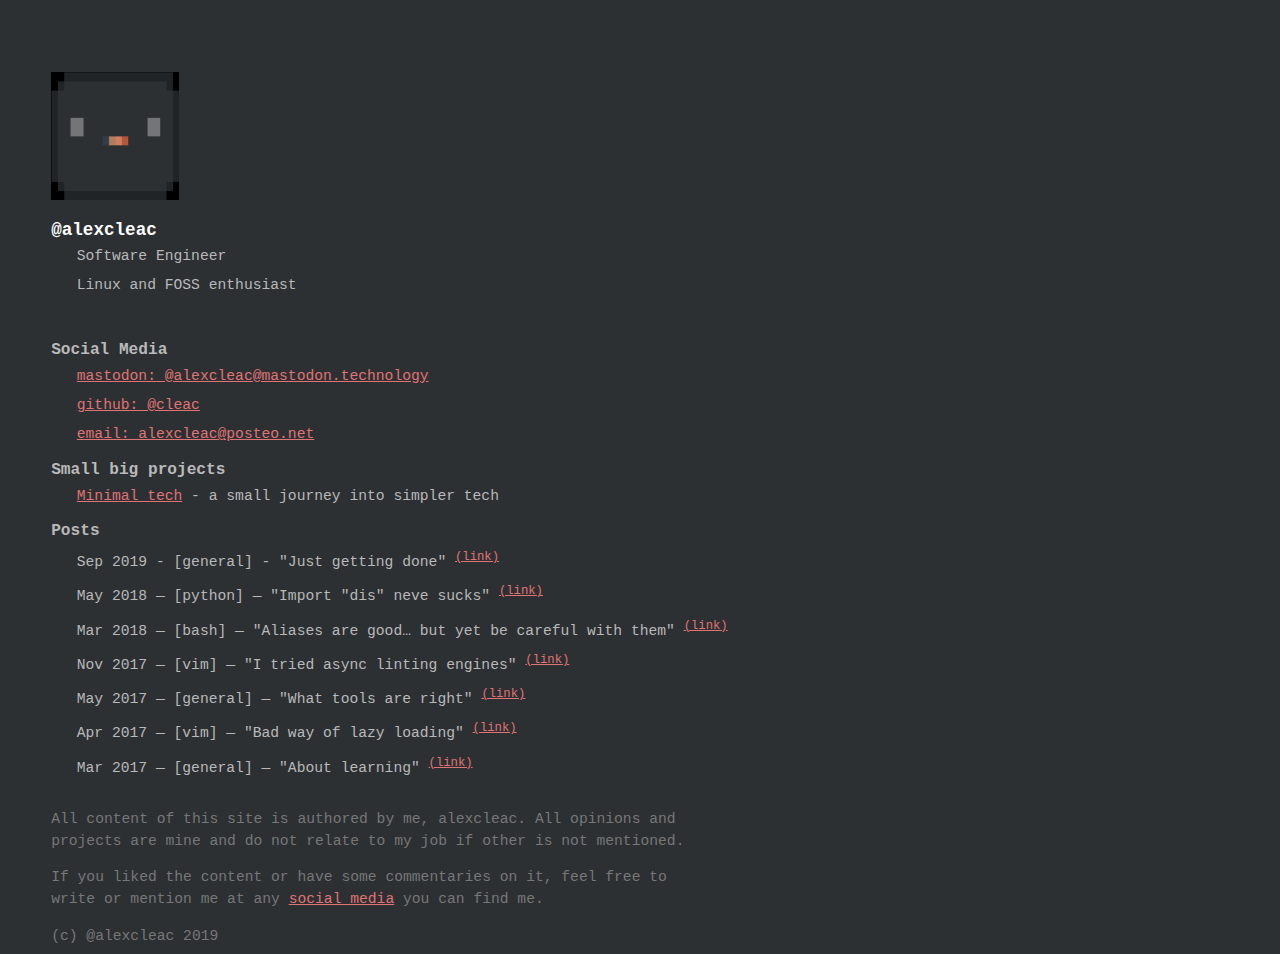
<file: index.html>
<!doctype html>
<html>
  <head>
    <meta charset="utf-8">
    <meta name="viewport" content="width=device-width, initial-scale=1.0">
    <title>@alexcleac</title>
    <link href="/res/stylesheet.css" rel="stylesheet">
    <link rel="preload" href="/res/alexcleac.png">
  </head>
  <body>
    <content>
      <img class="ava" src="/res/alexcleac.png">
      <h1 id="about">@alexcleac</h1>
      <ul>
        <li>Software Engineer</li>
        <li>Linux and FOSS enthusiast</li>
      </ul>
      <br/>
      <h2 id="social">Social Media</h1>
      <ul>
        <li><a rel="me" href="https://mastodon.technology/@alexcleac">mastodon: @alexcleac@mastodon.technology</a></li>
        <li><a rel="me" href="https://github.com/cleac">github: @cleac</a></li>
        <li><a rel="email" href=mailto:alexcleac@posteo.net">email: alexcleac@posteo.net</a></li>
      </ul>
      <h2 id="projects">Small big projects</h2>
      <ul>
        <li><a href="./minimal-tech.html">Minimal tech</a> - a small journey into simpler tech</li>
      </ul>
      <h2 id="posts">Posts</h2>
      <ul>
        <li>
          Sep 2019 - [general] - "Just getting done"
          <sup><a href="https://write.as/alexcleac/just-getting-done">(link)</a></sup>
        </li>
        <li>
          May 2018 — [python] — "Import "dis" neve sucks"
          <sup><a href="https://medium.com/@alexcleac/import-dis-never-sucks-bfd027301a03">(link)</a></sup>
        </li>
        <li>
          Mar 2018 — [bash] — "Aliases are good… but yet be careful with them"
          <sup><a href="https://medium.com/@alexcleac/aliases-are-good-but-yet-be-careful-with-them-6f86e440f3b4">(link)</a></sup>
        </li>
        <li>
          Nov 2017 — [vim] — "I tried async linting engines"
          <sup><a href="https://medium.com/@alexcleac/i-tried-async-linting-engines-f2ea094a2d515">(link)</a></sup>
        </li>
        <li>
          May 2017 — [general] — "What tools are right"
          <sup><a href="https://medium.com/@alexcleac/what-tools-are-right-6e7ac31d6e45">(link)</a></sup>
        </li>
        <li>
          Apr 2017 — [vim] — "Bad way of lazy loading"
          <sup><a href="https://medium.com/@alexcleac/bad-way-of-lazy-loading-f46654dd7dbe">(link)</a></sup>
        </li>
        <li>
          Mar 2017 — [general] — "About learning"
          <sup><a href="https://medium.com/@alexcleac/about-learning-d7982376123a">(link)</a></sup>
        </li>
      </ul>
    </content>
    <footer>
      <p>
        All content of this site is authored by me, alexcleac. All opinions and
        projects are mine and do not relate to my job if other is not mentioned.
      </p>
      <p>
        If you liked the content or have some commentaries on it, feel free to
        write or mention me at any <a href="/index.html#social">social
        media</a> you can find me.
      </p>
      (c) @alexcleac 2019
    </footer>
  </body>
</html>
</file>
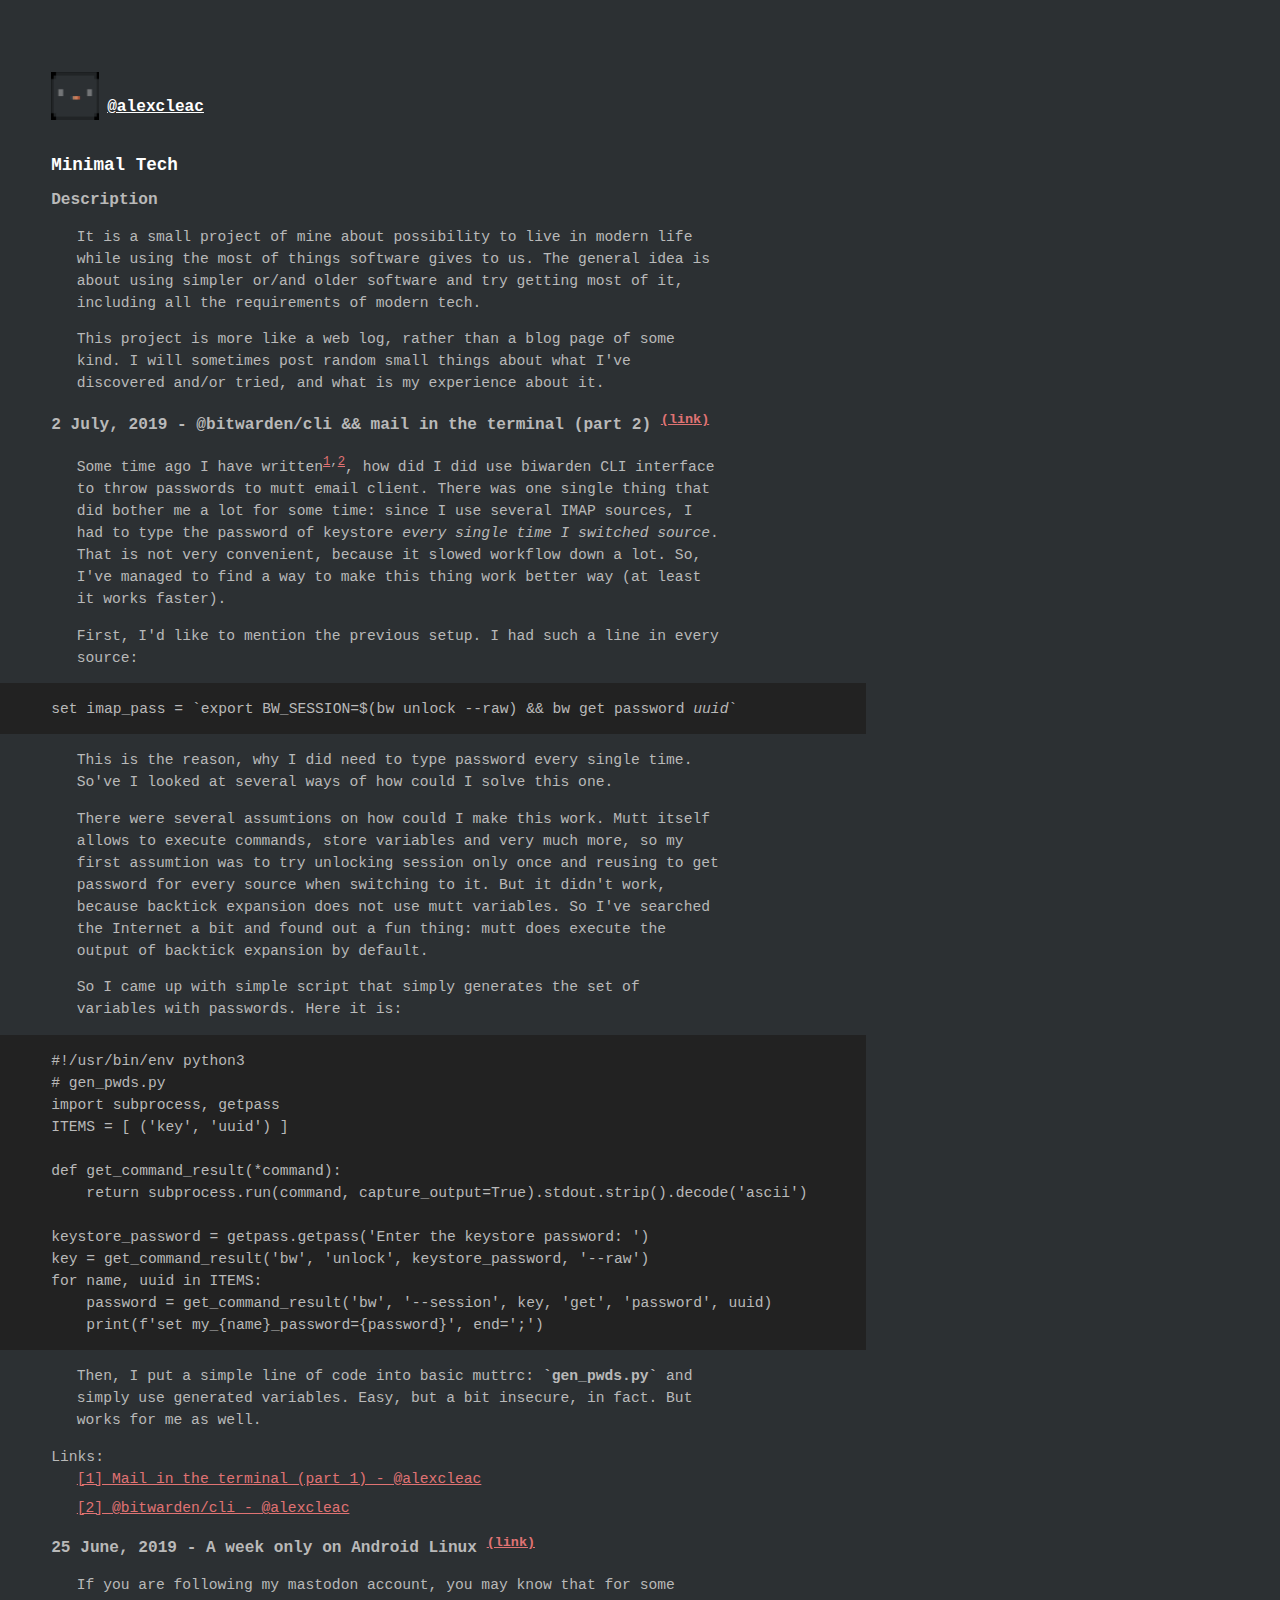
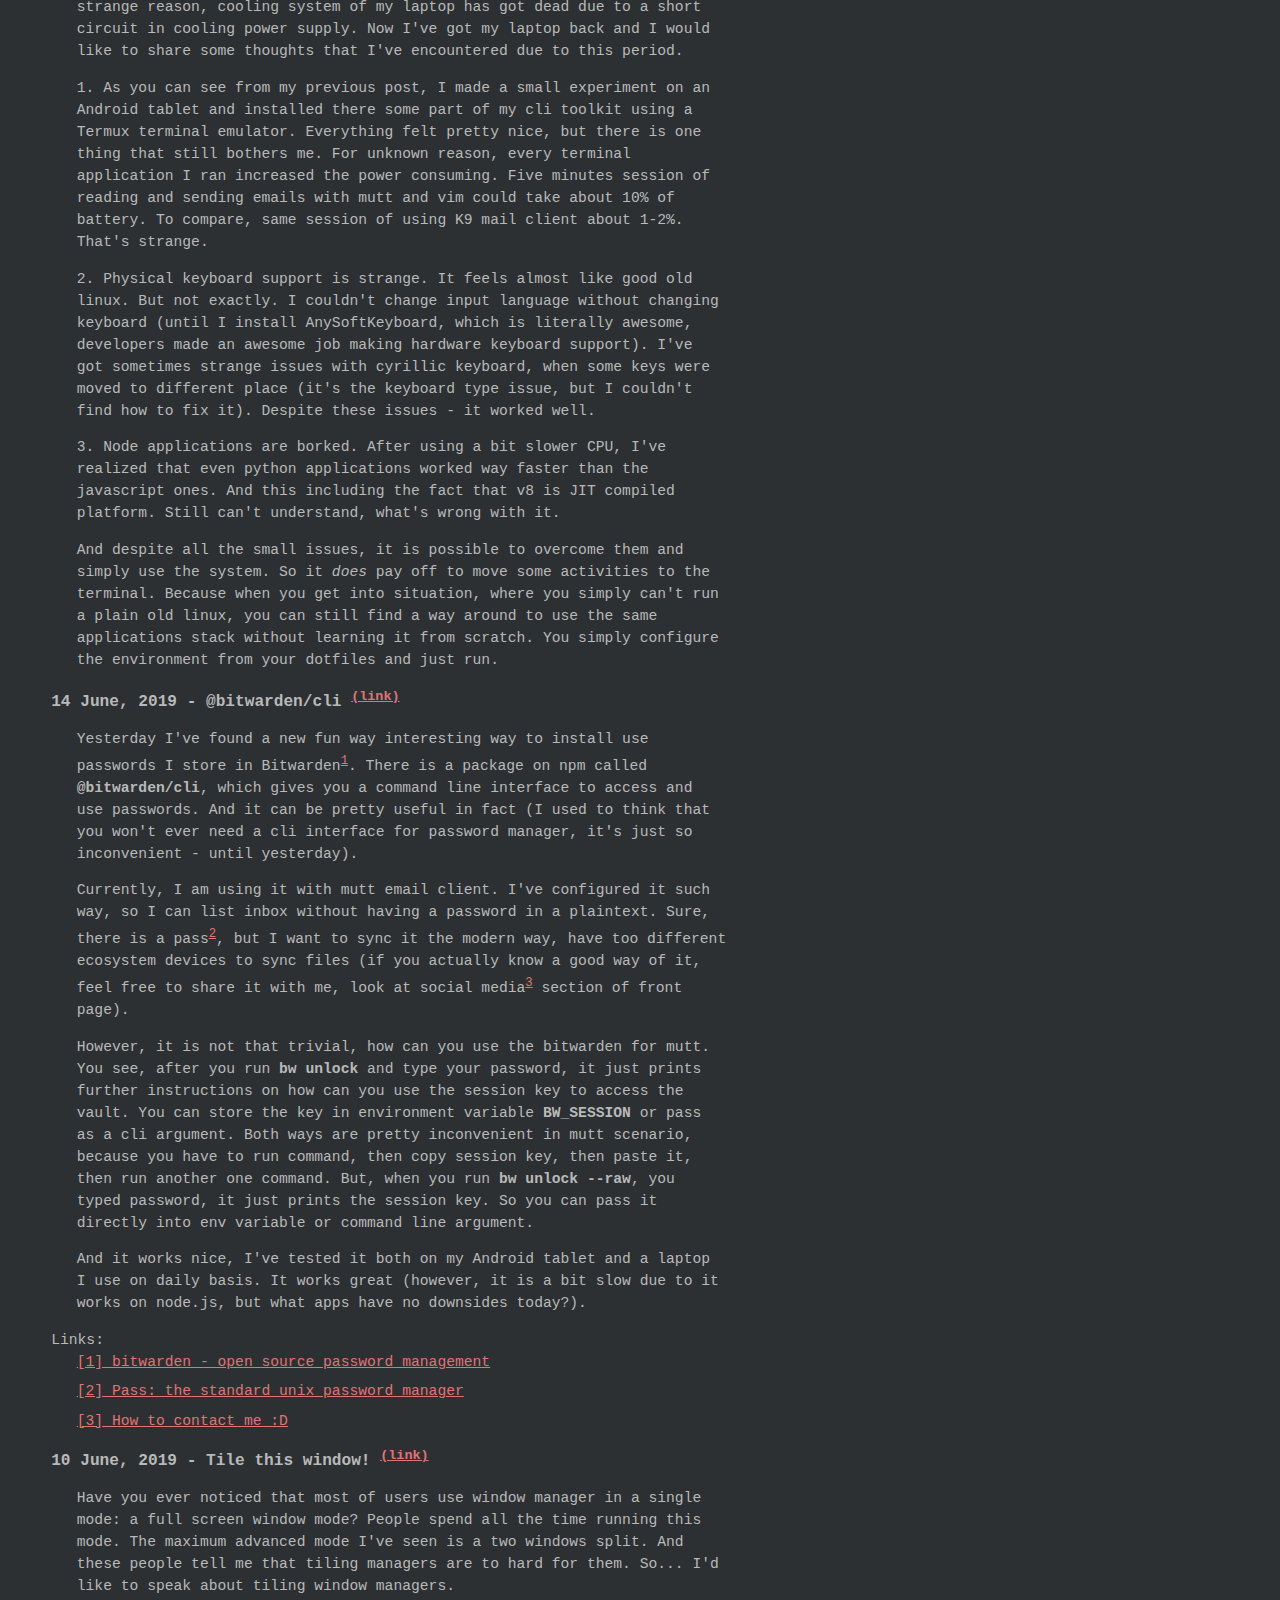
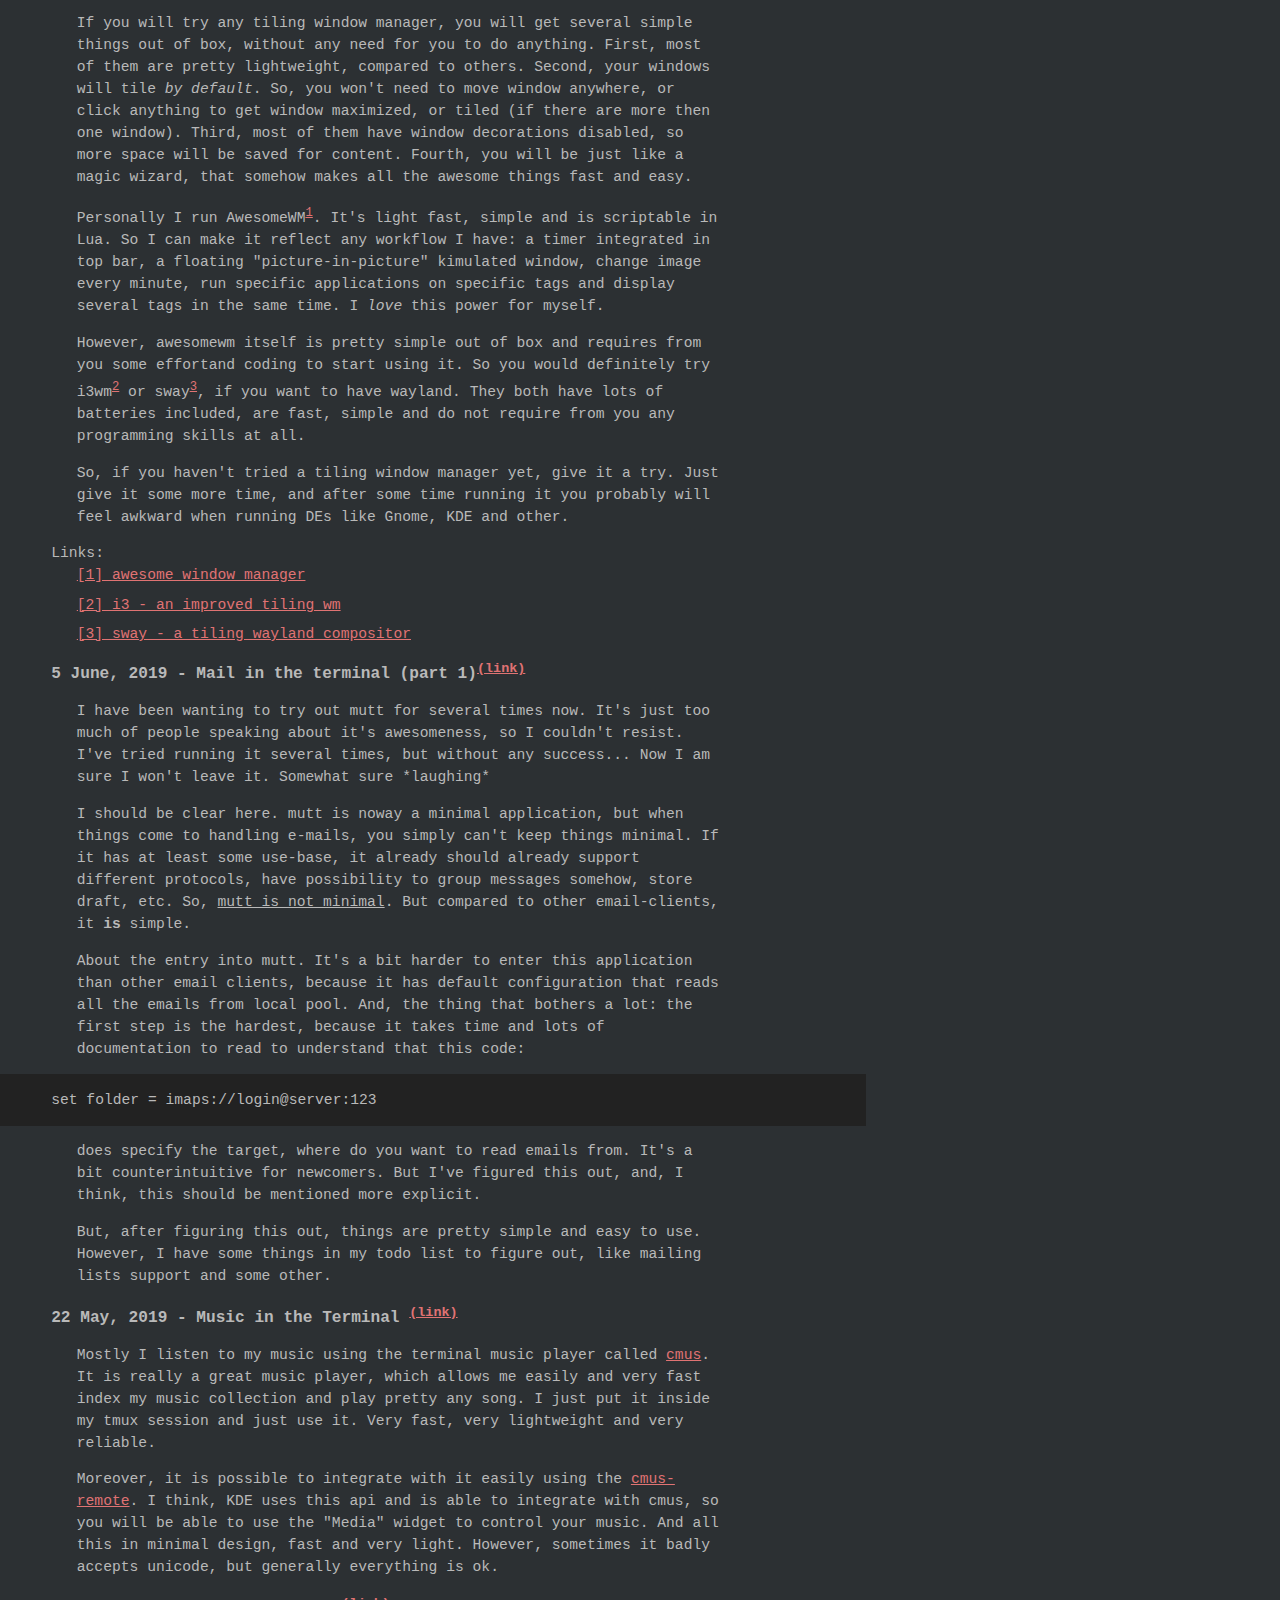
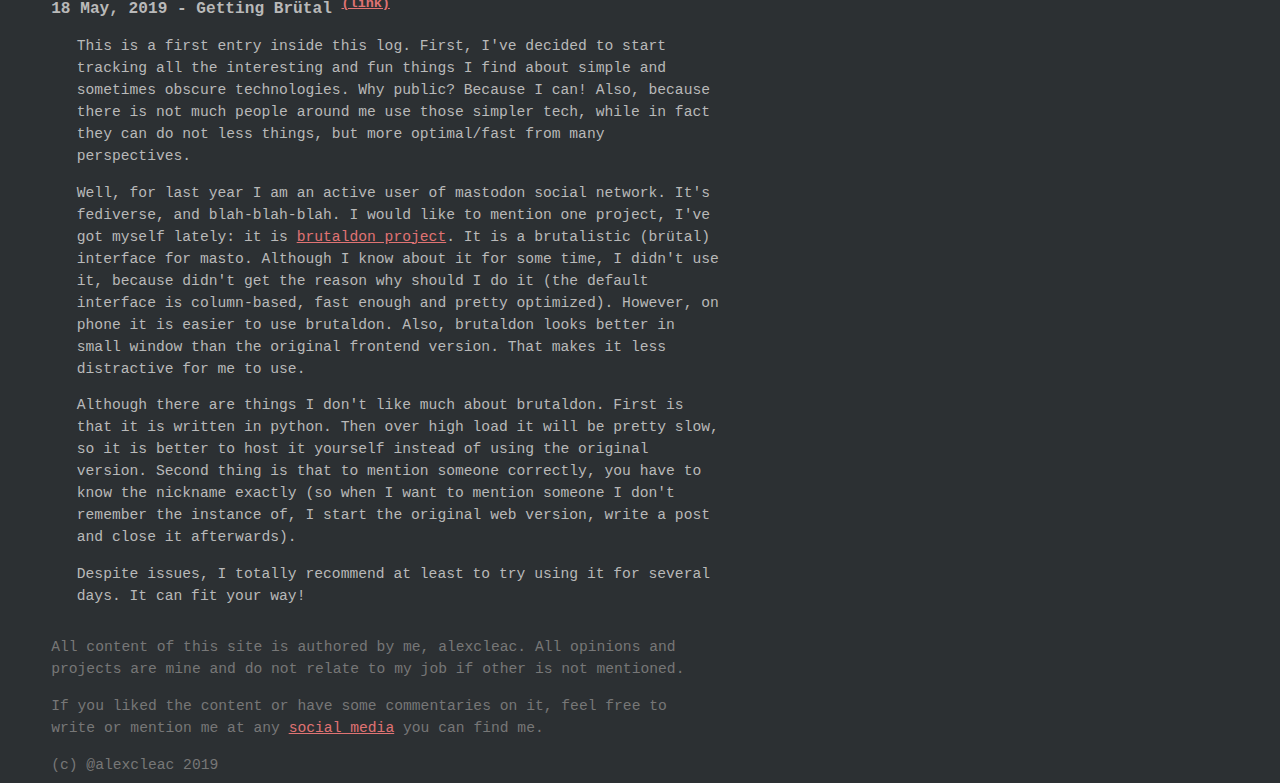
<file: minimal-tech.html>
<!doctype html>
<html>
  <head>
    <meta charset="utf-8">
    <meta name="viewport" content="width=device-width, initial-scale=1.0">
    <title>@alexcleac - Minimal Tech</title>
    <link href="/res/stylesheet.css" rel="stylesheet">
    <link rel="preload" href="/res/alexcleac.png">
  </head>
  <body>
    <header>
      <a href="/">
        <img class="ava ava-small" src="/res/alexcleac.png">
        <h1 class="name">@alexcleac</h1>
      </a>
    </header>
    <content>
      <h1>Minimal Tech</h1>
      <h2>Description</h2>
      <p>
        It is a small project of mine about possibility to live in modern life
        while using the most of things software gives to us. The general idea is
        about using simpler or/and older software and try getting most of it,
        including all the requirements of modern tech.
      </p>
      <p>
        This project is more like a web log, rather than a blog page of some
        kind. I will sometimes post random small things about what I've
        discovered and/or tried, and what is my experience about it.
      </p>
      <log-entry id="2-july-2019">
        <h2>2 July, 2019 - @bitwarden/cli && mail in the terminal (part 2) <sup><a href="#2-july-2019">(link)</a></sup></h2>
        <p>
          Some time ago I have written<sup><a href="#2-july-2019-link-1">1</a>,<a href="#2-july-2019-link-2">2</a></sup>,
          how did I did use biwarden CLI interface to throw passwords to mutt
          email client. There was one single thing that did bother me a lot for
          some time: since I use several IMAP sources, I had to type the
          password of keystore <i>every single time I switched source</i>. That
          is not very convenient, because it slowed workflow down a lot. So,
          I've managed to find a way to make this thing work better way (at
          least it works faster).
        </p>
        <p>
          First, I'd like to mention the previous setup. I had such a line in
          every source:<br\>
        </p>
        <pre class="code">set imap_pass = `export BW_SESSION=$(bw unlock --raw) &amp;&amp; bw get password <i>uuid</i>`</pre><br\>
        <p>
          This is the reason, why I did need to type password every single
          time. So've I looked at several ways of how could I solve this one.
        </p>
        <p>
          There were several assumtions on how could I make this work. Mutt
          itself allows to execute commands, store variables and very much
          more, so my first assumtion was to try unlocking session only once
          and reusing to get password for every source when switching to it.
          But it didn't work, because backtick expansion does not use mutt
          variables. So I've searched the Internet a bit and found out a fun
          thing: mutt does execute the output of backtick expansion by default.
        </p>
        <p>
          So I came up with simple script that simply generates the set of
          variables with passwords. Here it is:
        </p>
<pre class="code">
#!/usr/bin/env python3
# gen_pwds.py
import subprocess, getpass
ITEMS = [ ('key', 'uuid') ]

def get_command_result(*command):
    return subprocess.run(command, capture_output=True).stdout.strip().decode('ascii')

keystore_password = getpass.getpass('Enter the keystore password: ')
key = get_command_result('bw', 'unlock', keystore_password, '--raw')
for name, uuid in ITEMS:
    password = get_command_result('bw', '--session', key, 'get', 'password', uuid)
    print(f'set my_{name}_password={password}', end=';')
</pre class="code">
        <p>
          Then, I put a simple line of code into basic muttrc:
          <b>`gen_pwds.py`</b> and simply use generated variables. Easy, but a
          bit insecure, in fact. But works for me as well.
        </p>
        Links:
        <ul>
          <li id="2-july-2019-link-1">
            <a href="#5-june-2019">[1] Mail in the terminal (part 1) - @alexcleac</a>
          </li>
          <li id="2-july-2019-link-2">
            <a href="#14-june-2019">[2] @bitwarden/cli - @alexcleac</a>
          </li>
        </ul>
      </log-entry>
      <log-entry id="25-june-2019">
        <h2>25 June, 2019 - A week only on Android Linux <sup><a href="#25-june-2019">(link)</a></sup></h2>
        <p>
          If you are following my mastodon account, you may know that for some
          strange reason, cooling system of my laptop has got dead due to a
          short circuit in cooling power supply. Now I've got my laptop back
          and I would like to share some thoughts that I've encountered due to
          this period.
        </p>
        <p>
          1. As you can see from my previous post, I made a small experiment on an
          Android tablet and installed there some part of my cli toolkit using
          a Termux terminal emulator. Everything felt pretty nice, but there is
          one thing that still bothers me. For unknown reason, every terminal
          application I ran increased the power consuming. Five minutes session
          of reading and sending emails with mutt and vim could take about 10%
          of battery. To compare, same session of using K9<a></a>
          mail client about 1-2%. That's strange.
        </p>
        <p>
          2. Physical keyboard support is strange. It feels almost like good
          old linux. But not exactly. I couldn't change input language without
          changing keyboard (until I install AnySoftKeyboard, which is
          literally awesome, developers made an awesome job making hardware
          keyboard support). I've got sometimes strange issues with cyrillic
          keyboard, when some keys were moved to different place (it's the
          keyboard type issue, but I couldn't find how to fix it). Despite
          these issues - it worked well.
        </p>
        <p>
          3. Node applications are borked. After using a bit slower CPU, I've
          realized that even python applications worked way faster than the
          javascript ones. And this including the fact that v8 is JIT compiled
          platform. Still can't understand, what's wrong with it.
        </p>
        <p>
          And despite all the small issues, it is possible to overcome them and
          simply use the system. So it <i>does</i> pay off to move some
          activities to the terminal. Because when you get into situation,
          where you simply can't run a plain old linux, you can still find a
          way around to use the same applications stack without learning it
          from scratch. You simply configure the environment from your dotfiles
          and just run.
        </p>
      </log-entry>
      <log-entry id="14-june-2019">
        <h2>14 June, 2019 - @bitwarden/cli <sup><a href="#14-june-2019">(link)</a></sup></h2>
        <p>
          Yesterday I've found a new fun way interesting way to install use
          passwords I store in Bitwarden<sup><a href="#14-june-2019-link-1">1</a></sup>.
          There is a package on npm called <b>@bitwarden/cli</b>, which gives
          you a command line interface to access and use passwords. And it can
          be pretty useful in fact (I used to think that you won't ever need a
          cli interface for password manager, it's just so inconvenient - until
          yesterday).
        </p>
        <p>
          Currently, I am using it with mutt email client. I've configured it
          such way, so I can list inbox without having a password in a
          plaintext. Sure, there is a pass<sup><a href="#14-june-2019-link-2">2</a></sup>,
          but I want to sync it the modern way, have too different ecosystem
          devices to sync files (if you actually know a good way of it, feel
          free to share it with me, look at social media<sup><a href="#14-june-2019-link-3">3</a></sup>
          section of front page).
        </p>
        <p>
          However, it is not that trivial, how can you use the bitwarden for
          mutt. You see, after you run <b>bw unlock</b> and type your password,
          it just prints further instructions on how can you use the session
          key to access the vault. You can store the key in environment
          variable <b>BW_SESSION</b> or pass as a cli argument. Both ways are
          pretty inconvenient in mutt scenario, because you have to run
          command, then copy session key, then paste it, then run another one
          command. But, when you run <b>bw unlock --raw</b>, you typed
          password, it just prints the session key. So you can pass it directly
          into env variable or command line argument.
        </p>
        <p>
          And it works nice, I've tested it both on my Android tablet and a
          laptop I use on daily basis. It works great (however, it is a bit
          slow due to it works on node.js, but what apps have no downsides
          today?).
        </p>
        Links:
        <ul>
          <li id="14-june-2019-link-1"><a href="https://bitwarden.com/">
            [1] bitwarden - open source password management
          </a></li>
          <li id="14-june-2019-link-2"><a href="https://www.passwordstore.org/">
            [2] Pass: the standard unix password manager
          </a></li>
          <li id="14-june-2019-link-3"><a href="https://cleac.me/#social">
            [3] How to contact me :D
          </a></li>
        </ul>
      </log-entry>
      <log-entry id="10-june-2019">
        <h2>10 June, 2019 - Tile this window! <sup><a href="#10-june-2019">(link)</a></sup></h2>
        <p>
          Have you ever noticed that most of users use window manager in a
          single mode: a full screen window mode? People spend all the time
          running this mode. The maximum advanced mode I've seen is a two
          windows split. And these people tell me that tiling managers are to
          hard for them. So... I'd like to speak about tiling window managers.
        </p>
        <p>
          If you will try any tiling window manager, you will get several
          simple things out of box, without any need for you to do anything.
          First, most of them are pretty lightweight, compared to others.
          Second, your windows will tile <i>by default</i>. So, you won't need
          to move window anywhere, or click anything to get window maximized,
          or tiled (if there are more then one window). Third, most of them
          have window decorations disabled, so more space will be saved for
          content. Fourth, you will be just like a magic wizard, that somehow
          makes all the awesome things fast and easy.
        </p>
        <p>
          Personally I run AwesomeWM<sup><a href="#10-june-2019-link-1">1</a></sup>.
          It's light fast, simple and is scriptable in Lua. So I can make it
          reflect any workflow I have: a timer integrated in top bar, a
          floating "picture-in-picture" kimulated window, change image every
          minute, run specific applications on specific tags and display
          several tags in the same time. I <i>love</i> this power for myself.
        </p>
        <p>
          However, awesomewm itself is pretty simple out of box and requires
          from you some effortand coding to start using it. So you would
          definitely try i3wm<sup><a href="#10-june-2019-link-2">2</a></sup>
          or sway<sup><a href="#10-june-2019-link-3">3</a></sup>, if you want
          to have wayland. They both have lots of batteries included, are fast,
          simple and do not require from you any programming skills at all.
        </p>
        <p>
          So, if you haven't tried a tiling window manager yet, give it a try.
          Just give it some more time, and after some time running it you
          probably will feel awkward when running DEs like Gnome, KDE and
          other.
        </p>
        Links:
        <ul>
          <li id="10-june-2019-link-1"><a href="https://awesomewm.org/">
              [1] awesome window manager
          </a></li>
          <li id="10-june-2019-link-2"><a href="https://i3wm.org/">
              [2] i3 - an improved tiling wm
          </a></li>
          <li id="10-june-2019-link-3"><a href="https://swaywm.org/">
              [3] sway - a tiling wayland compositor
          </a></li>
        </ul>
      </log-entry>
      <log-entr id="5-june-2019"y>
        <h2>5 June, 2019 - Mail in the terminal (part 1)<sup><a href="#5-june-2019">(link)</a></sup></h2>
        <p>
          I have been wanting to try out mutt for several times now. It's just
          too much of people speaking about it's awesomeness, so I couldn't
          resist. I've tried running it several times, but without any
          success... Now I am sure I won't leave it. Somewhat sure *laughing*
        </p>
        <p>
          I should be clear here. mutt is noway a minimal application, but when
          things come to handling e-mails, you simply can't keep things
          minimal. If it has at least some use-base, it already should already
          support different protocols, have possibility to group messages
          somehow, store draft, etc. So, <u>mutt is not minimal</u>. But
          compared to other email-clients, it <b>is</b> simple.
        </p>
        <p>
          About the entry into mutt. It's a bit harder to enter this
          application than other email clients, because it has default
          configuration that reads all the emails from local pool. And, the
          thing that bothers a lot: the first step is the hardest, because it
          takes time and lots of documentation to read to understand that this
          code:
        </p>
        <pre class="code">set folder = imaps://login@server:123</pre>
        <p>
          does specify the
          target, where do you want to read emails from. It's a bit
          counterintuitive for newcomers. But I've figured this out, and, I
          think, this should be mentioned more explicit.
        </p>
        <p>
          But, after figuring this out, things are pretty simple and easy to
          use. However, I have some things in my todo list to figure out,
          like mailing lists support and some other.
        </p>
      </log-entry>
      <log-entry id="22-may-2019">
        <h2>22 May, 2019 - Music in the Terminal <sup><a href="#22-may-2019">(link)</a></sup></h2>
        <p>
          Mostly I listen to my music using the terminal music player called
          <a href="https://cmus.github.io/">cmus</a>. It is really a great
          music player, which allows me easily and very fast index my music
          collection and play pretty any song. I just put it inside my tmux
          session and just use it. Very fast, very lightweight and very
          reliable.
        </p>
        <p>
          Moreover, it is possible to integrate with it easily using the
          <a href="https://github.com/cmus/cmus/blob/master/Doc/cmus-remote.txt">cmus-remote</a>.
          I think, KDE uses this api and is able to integrate with cmus, so you
          will be able to use the "Media" widget to control your music. And all
          this in minimal design, fast and very light. However, sometimes it
          badly accepts unicode, but generally everything is ok.
        </p>
      </log-entry>
      <log-entry id="18-may-2019">
        <h2>18 May, 2019 - Getting Brütal <sup><a href="#18-may-2019">(link)</a></sup></h2>
        <p>
          This is a first entry inside this log. First, I've decided to start
          tracking all the interesting and fun things I find about simple and
          sometimes obscure technologies. Why public? Because I can! Also,
          because there is not much people around me use those simpler tech,
          while in fact they can do not less things, but more optimal/fast from
          many perspectives.
        </p>
        <p>
          Well, for last year I am an active user of mastodon social network.
          It's fediverse, and blah-blah-blah. I would like to mention one
          project, I've got myself lately: it is
          <a href="https://brutaldon.online">brutaldon project</a>. It is
          a brutalistic (brütal) interface for masto. Although I know about it
          for some time, I didn't use it, because didn't get the reason why
          should I do it (the default interface is column-based, fast enough
          and pretty optimized). However, on phone it is easier to use
          brutaldon. Also, brutaldon looks better in small window than the
          original frontend version. That makes it less distractive for me to
          use.
        </p>
        <p>
          Although there are things I don't like much about brutaldon. First is that
          it is written in python. Then over high load it will be pretty slow,
          so it is better to host it yourself instead of using the original
          version. Second thing is that to mention someone correctly, you have
          to know the nickname exactly (so when I want to mention someone I
          don't remember the instance of, I start the original web version,
          write a post and close it afterwards).
        </p>
        <p>
          Despite issues, I totally recommend at least to try using it for
          several days. It can fit your way!
        </p>
      </log-entry>
    </content>
    <footer>
      <p>
        All content of this site is authored by me, alexcleac. All opinions and
        projects are mine and do not relate to my job if other is not mentioned.
      </p>
      <p>
        If you liked the content or have some commentaries on it, feel free to
        write or mention me at any <a href="/index.html#social">social
        media</a> you can find me.
      </p>
      (c) @alexcleac 2019
    </footer>
  </body>
</html>
</file>
<file: res/stylesheet.css>
body {
  background: #2c3033;
  color: #B9B9B9;
  font-family: monospace;
  font-size: 11pt;
  margin-top: 8vh;
  margin-left: 4vw;
  line-height: 1.5em;
}

h1, h2 {
  font-weight: bold;
  margin-bottom: 4px;
}

h1 {
  font-size: 1.2em;
  color: #FFF;
}

h2 {
  font-size: 1.1em;
}

a {
  color: #e07373;
}

a:hover {
  color: #a54747;
}

li {
  display: block;
  list-style-type: none;
  margin-bottom: .5em;
}

pre.code {
  background: #222;
  max-width: 800px;
  width: wrap;
  padding: 1em;
  padding-left: 4vw;
  margin-left: -4vw;
  overflow-x: auto;
}

ul {
  margin-top: 0px;
  margin-bottom: 0px;
  margin-left: 2vw;
  padding-inline-start: 0px;
  -webkit-padding-start: 0px;
  padding-start: 0px;
}

p {
  max-width: 650px;
  margin-left: 2vw;
}

img.ava {
  width: 128px;
  height: 128px;
}

img.ava.ava-small {
  width: 48px;
  height: 48px;
}

header .ava {
  float: left;
}

header .name {
  float: left;
  vertical-align: middle;
  line-height: 48px;
  margin-left: 8px;
  font-size: 1.1em;
}

header {
  display: inline-block;
  width: 100%;
}

a h1, a h2, a h3, a h4 {
  text-decoration: underline;
}
footer {
  margin-top: 2em;
  color: #777;
}

footer p {
  margin-left: 0;
  margin-bottom: 1em;
}
</file>
